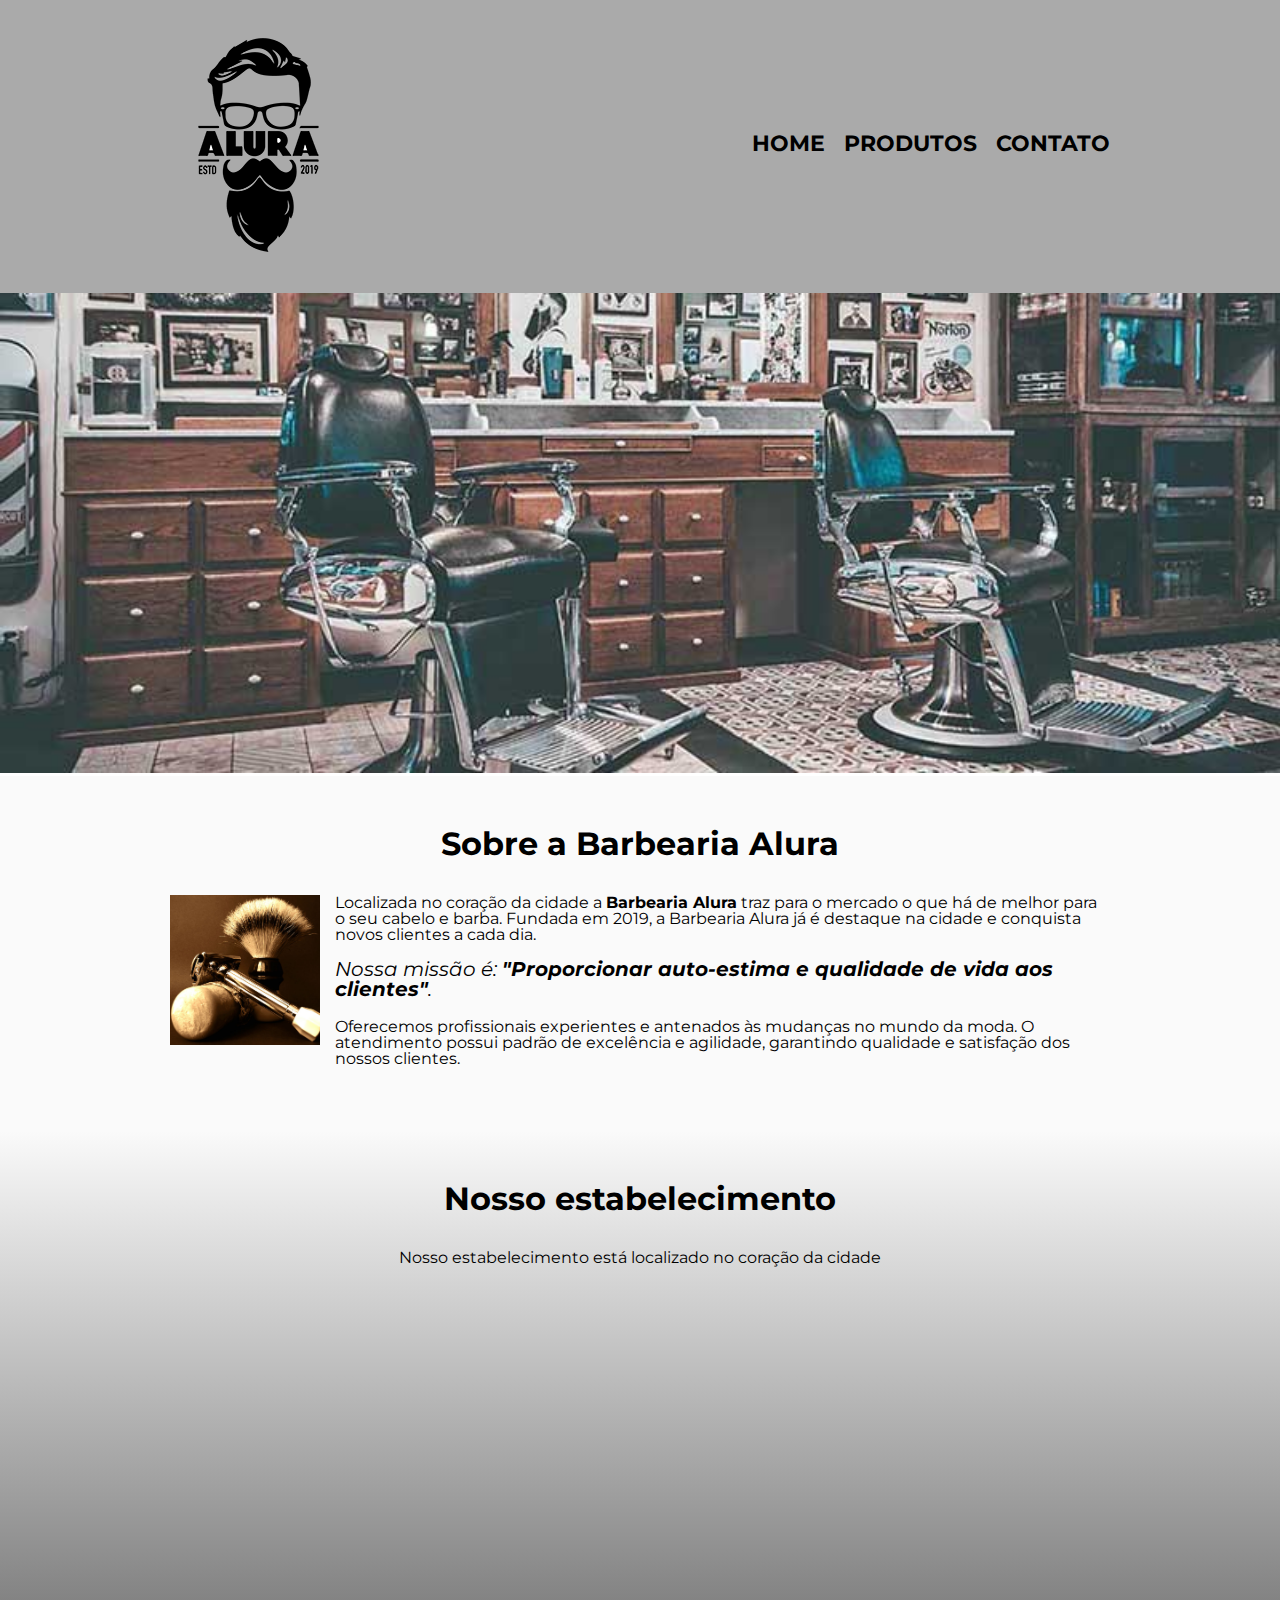
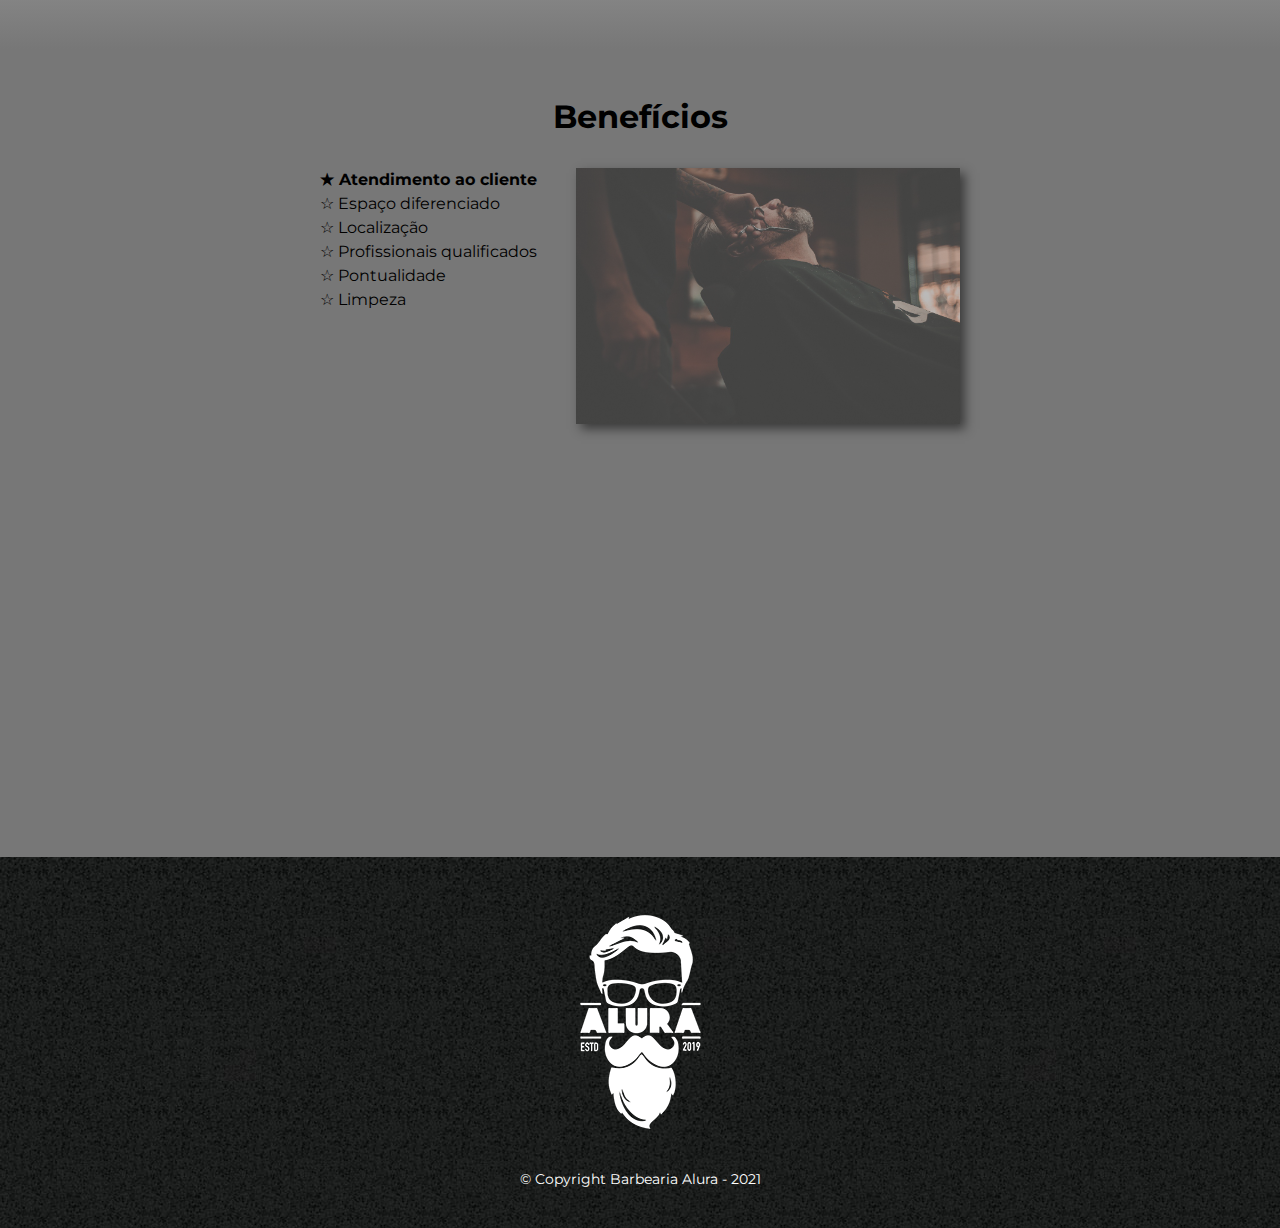
<file: index.html>
<!DOCTYPE html>
<html lang="pt-br">
    <head>
        <meta charset="UTF-8">
        <meta http-equiv="X-UA-Compatible" content="IE=edge">
        <meta name="viewport" content="width=device-width, initial-scale=1.0">
        <link rel="shortcut icon" href="img/logo.png" type="image/x-icon">
        <title>Barbearia Alura</title>
        <link href="https://fonts.googleapis.com/css2?family=Montserrat:ital,wght@0,400;0,600;1,400;1,600&display=swap" rel="stylesheet">
        <link rel="stylesheet" href="css/reset.css">
        <link rel="stylesheet" href="css/style.css">
    </head>
    <body>
        <header>
            <div class="container">
                <h1><img src="img/logo.png" alt="Logo Barbearia Alura"></h1>

                <nav class="menu">
                    <ul>
                        <li><a href="index.html">HOME</a></li>
                        <li><a href="produtos.html">PRODUTOS</a></li>
                        <li><a href="contato.html">CONTATO</a></li>
                    </ul>
                </nav>
            </div>
        </header>

        <img src="img/banner.jpg" alt="Banner da Barbearia" class="banner">
        
        <main>
            <section class="principal">
                <div class="container">
                    <h2>Sobre a Barbearia Alura</h2>

                    <img src="img/utensilios.jpg" alt="Utensílios de Barbearia" class="utensilios">

                    <p>Localizada no coração da cidade a <strong>Barbearia Alura</strong> traz para o mercado o que há de melhor para o seu cabelo e barba. Fundada em 2019, a Barbearia Alura já é destaque na cidade e conquista novos clientes a cada dia.</p>

                    <p class="missao"><em>Nossa missão é: <strong>"Proporcionar auto-estima e qualidade de vida aos clientes"</strong>.</em></p>

                    <p>Oferecemos profissionais experientes e antenados às mudanças no mundo da moda. O atendimento possui padrão de excelência e agilidade, garantindo qualidade e satisfação dos nossos clientes.</p>
                </div>
            </section>

            <section class="mapa">
                <div class="container">
                    <h3>Nosso estabelecimento</h3>
                    <p>Nosso estabelecimento está localizado no coração da cidade</p>
                    <iframe src="https://www.google.com/maps/embed?pb=!1m18!1m12!1m3!1d3656.4498404770043!2d-46.63452594891855!3d-23.588194784594336!2m3!1f0!2f0!3f0!3m2!1i1024!2i768!4f13.1!3m3!1m2!1s0x94ce5a2b2ed7f3a1%3A0xab35da2f5ca62674!2sCaelum%20-%20Escola%20de%20Tecnologia!5e0!3m2!1spt-BR!2sbr!4v1637021310764!5m2!1spt-BR!2sbr" width="100%" height="300" style="border:0;" allowfullscreen="" loading="lazy"></iframe>
                </div>
            </section>

            <section class="beneficios">
                <div class="container">
                    <h3>Benefícios</h3>

                    <div class="conteudoBeneficios">
                        <ul class="lista">
                            <li>Atendimento ao cliente</li>
                            <li>Espaço diferenciado</li>
                            <li>Localização</li>
                            <li>Profissionais qualificados</li>
                            <li>Pontualidade</li>
                            <li>Limpeza</li>
                        </ul><img src="img/beneficios.jpg" class="imgBeneficios">
                    </div>
                    <div class="video">
                        <iframe width="100%" height="315" src="https://www.youtube.com/embed/wcVVXUV0YUY" frameborder="0" allow="accelerometer; autoplay; encrypted-media; gyroscope; picture-in-picture" allowfullscreen></iframe>
                    </div>
                </div>
            </section>
        </main>
        <footer>
            <img src="img/logo-branco.png" alt="Logo Barbearia Alura - Branco">
            <p class="copyright">&copy; Copyright Barbearia Alura - 2021</p>
        </footer>
    </body>
</html>
</file>
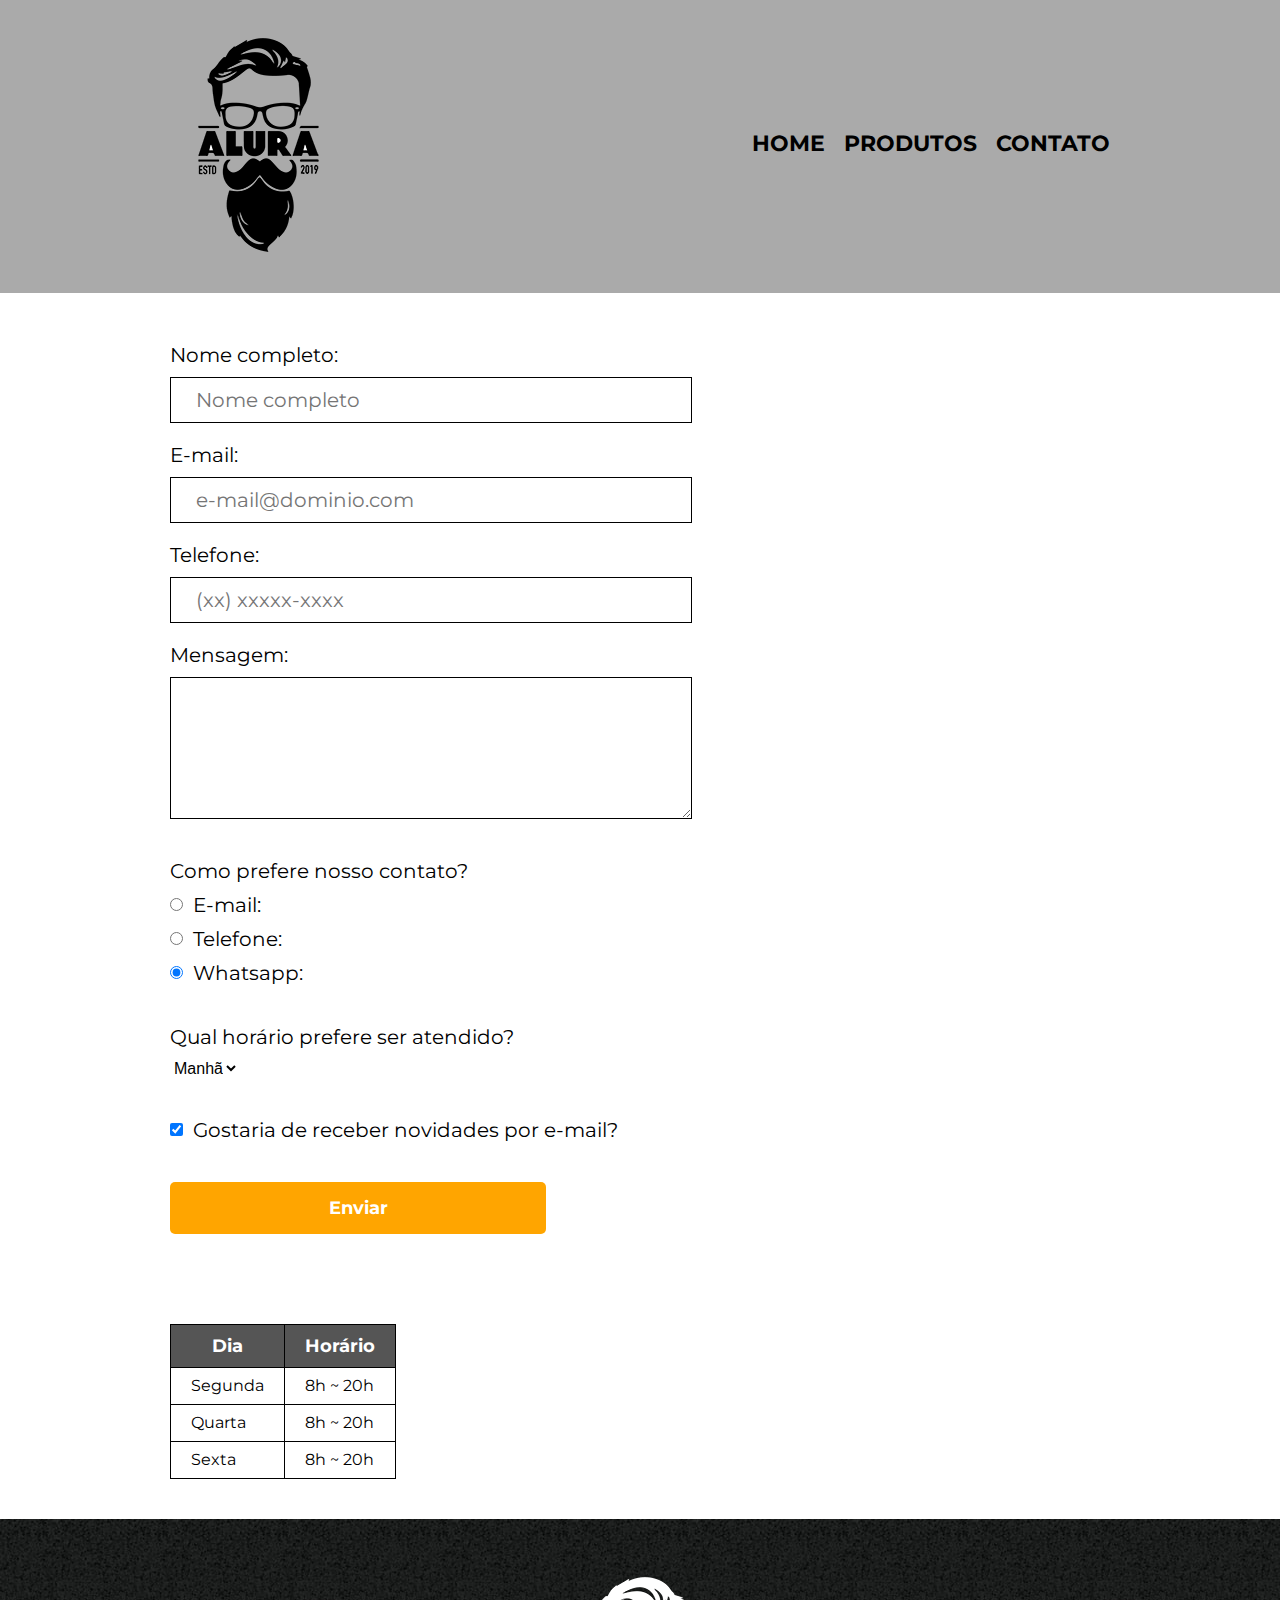
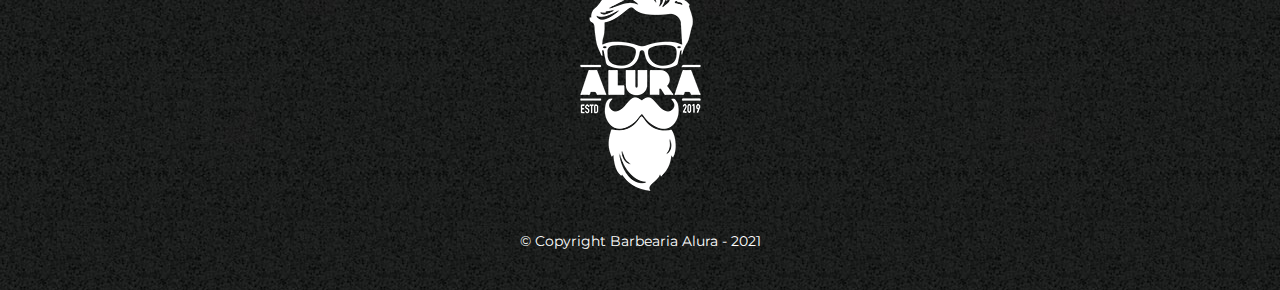
<file: contato.html>
<!DOCTYPE html>
<html lang="pt-br">
    <head>
        <meta charset="UTF-8">
        <meta http-equiv="X-UA-Compatible" content="IE=edge">
        <meta name="viewport" content="width=device-width, initial-scale=1.0">
        <link rel="shortcut icon" href="img/logo.png" type="image/x-icon">
        <title>Contato - Barbearia Alura</title>
        <link href="https://fonts.googleapis.com/css2?family=Montserrat:ital,wght@0,400;0,600;1,400;1,600&display=swap" rel="stylesheet">
        <link rel="stylesheet" href="css/reset.css">
        <link rel="stylesheet" href="css/style.css">
    </head>
    <body>
        <header>
            <div class="container">
                <h1><img src="img/logo.png" alt="Logo Barbearia Alura"></h1>

                <nav class="menu">
                    <ul>
                        <li><a href="index.html">HOME</a></li>
                        <li><a href="produtos.html">PRODUTOS</a></li>
                        <li><a href="contato.html">CONTATO</a></li>
                    </ul>
                </nav>
            </div>
        </header>

        <main>
            <div class="container">
                <form action="" class="formulario">
                    <fieldset>
                        <div class="campo">
                            <label for="nome">Nome completo:</label>
                            <input type="text" name="nome" id="nome" placeholder="Nome completo" required>
                        </div>
                        <div class="campo">
                            <label for="email">E-mail:</label>
                            <input type="email" name="email" id="email" placeholder="e-mail@dominio.com" required>
                        </div>
                        <div class="campo">
                            <label for="telefone">Telefone:</label>
                            <input type="tel" name="telefone" id="telefone" placeholder="(xx) xxxxx-xxxx" required>
                        </div>
                        <div class="campo">
                            <label for="mensagem">Mensagem:</label>
                            <textarea name="mensagem" id="mensagem" rows="5"></textarea>
                        </div>
                    </fieldset>
                    <fieldset>
                        <legend>Como prefere nosso contato?</legend>
                        <div class="campo">
                            <label for="radio-email"><input type="radio" value="E-mail" name="contato" id="radio-email">E-mail:</label>
                            <label for="radio-telefone"><input type="radio" value="Telefone" name="contato" id="radio-telefone">Telefone:</label>
                            <label for="radio-whatsapp"><input type="radio" value="Whatsapp" name="contato" id="radio-whatsapp" checked>Whatsapp:</label>
                        </div>
                    </fieldset>
                    <fieldset>
                        <legend>Qual horário prefere ser atendido?</legend>
                        <div class="campo">
                            <select name="horario" id="horario">
                                <option value="Manhã">Manhã</option>
                                <option value="Tarde">Tarde</option>
                                <option value="Noite">Noite</option>
                            </select>
                        </div>
                    </fieldset>
                    <fieldset>
                        <div class="campo">
                            <label><input type="checkbox" checked>Gostaria de receber novidades por e-mail?</label>
                        </div>
                    </fieldset>
                    <div class="campo">
                        <input type="submit" value="Enviar">
                    </div>
                </form>

                <table>
                    <thead>
                        <tr>
                            <th>Dia</th>
                            <th>Horário</th>
                        </tr>
                    </thead>
                    <tbody>
                        <tr>
                            <td>Segunda</td>
                            <td>8h ~ 20h</td>
                        </tr>
                        <tr>
                            <td>Quarta</td>
                            <td>8h ~ 20h</td>
                        </tr>
                        <tr>
                            <td>Sexta</td>
                            <td>8h ~ 20h</td>
                        </tr>
                    </tbody>
                </table>
            </div>
        </main>

        <footer>
            <img src="img/logo-branco.png" alt="Logo Barbearia Alura - Branco">
            <p class="copyright">&copy; Copyright Barbearia Alura - 2021</p>
        </footer>
    </body>
</html>
</file>
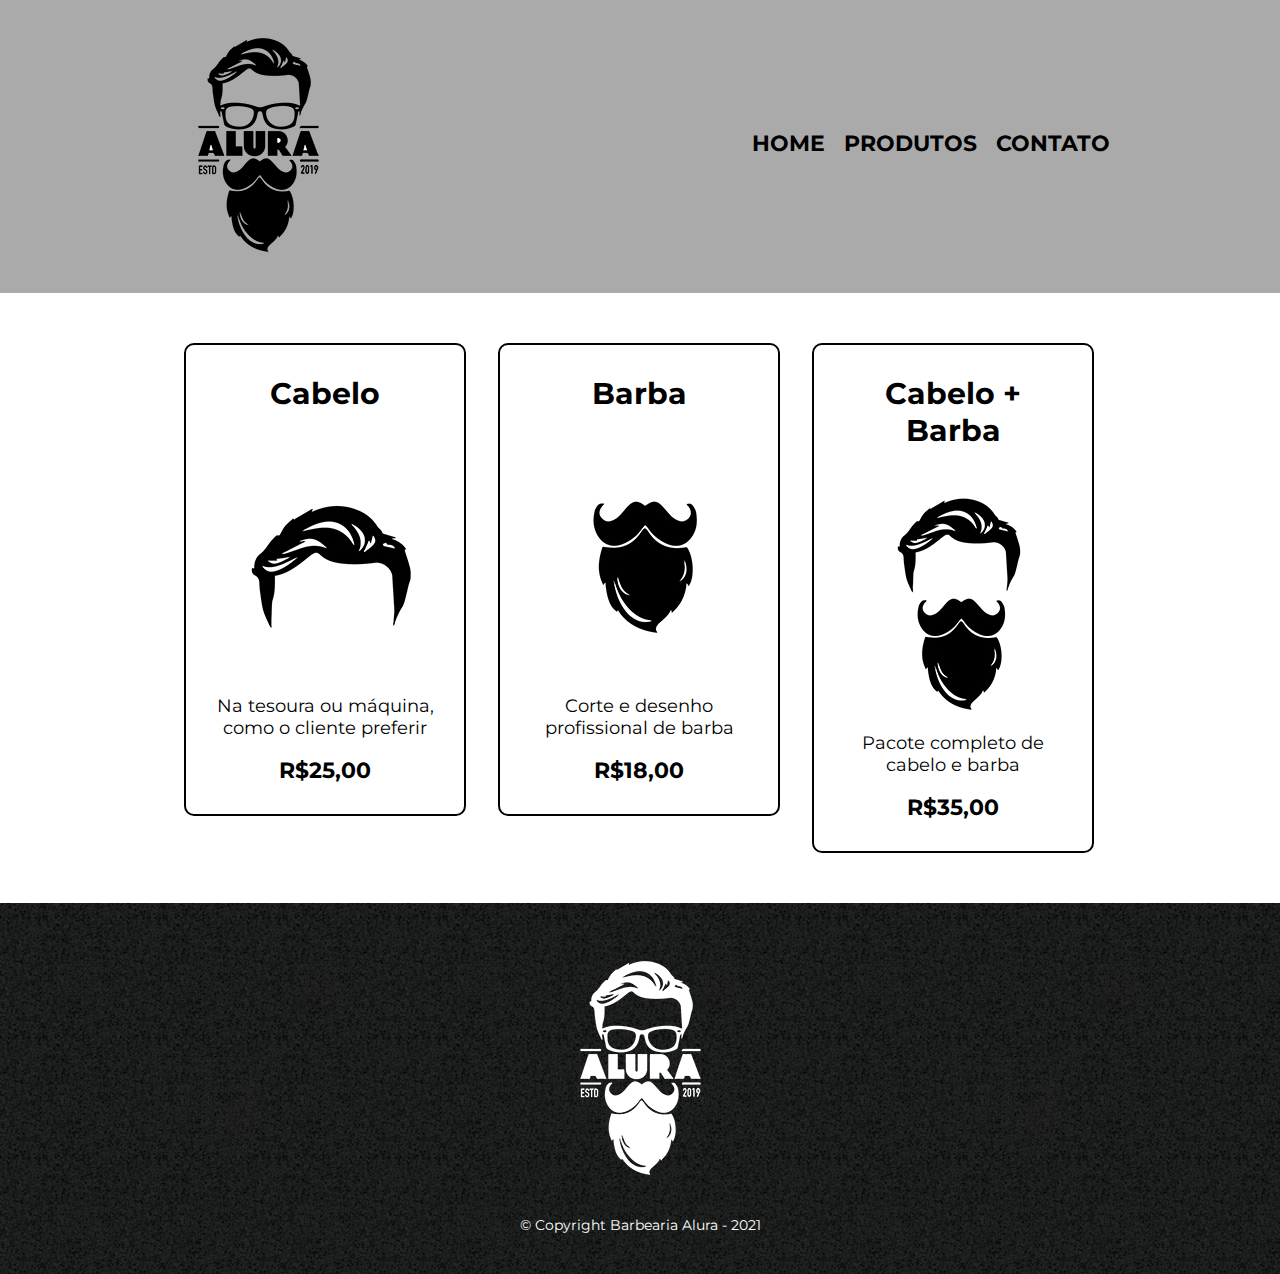
<file: produtos.html>
<!DOCTYPE html>
<html lang="pt-br">
    <head>
        <meta charset="UTF-8">
        <meta http-equiv="X-UA-Compatible" content="IE=edge">
        <meta name="viewport" content="width=device-width, initial-scale=1.0">
        <link rel="shortcut icon" href="img/logo.png" type="image/x-icon">
        <title>Produtos - Barbearia Alura</title>
        <link href="https://fonts.googleapis.com/css2?family=Montserrat:ital,wght@0,400;0,600;1,400;1,600&display=swap" rel="stylesheet">
        <link rel="stylesheet" href="css/reset.css">
        <link rel="stylesheet" href="css/style.css">
    </head>
    <body>
        <header>
            <div class="container">
                <h1><img src="img/logo.png" alt="Logo Barbearia Alura"></h1>

                <nav class="menu">
                    <ul>
                        <li><a href="index.html">HOME</a></li>
                        <li><a href="produtos.html">PRODUTOS</a></li>
                        <li><a href="contato.html">CONTATO</a></li>
                    </ul>
                </nav>
            </div>
        </header>

        <main>
            <div class="container">
                <ul class="produtos">
                    <li>
                        <h2>Cabelo</h2>
                        <img src="img/cabelo.jpg" alt="Cabelo">
                        <p class="descricao">Na tesoura ou máquina, como o cliente preferir</p>
                        <p class="preco">R$25,00</p>
                    </li>
                    <li>
                        <h2>Barba</h2>
                        <img src="img/barba.jpg" alt="Barba">
                        <p class="descricao">Corte e desenho profissional de barba</p>
                        <p class="preco">R$18,00</p>
                    </li>
                    <li>
                        <h2>Cabelo + Barba</h2>
                        <img src="img/cabelo+barba.jpg" alt="Cabelo e Barba">
                        <p class="descricao">Pacote completo de cabelo e barba</p>
                        <p class="preco">R$35,00</p>
                    </li>
                </ul>
            </div>
        </main>

        <footer>
            <img src="img/logo-branco.png" alt="Logo Barbearia Alura - Branco">
            <p class="copyright">&copy; Copyright Barbearia Alura - 2021</p>
        </footer>
    </body>
</html>
</file>
<file: css/style.css>
/*
** Gerais
*/
body {
    font-family: 'Montserrat', sans-serif;
}
.container {
    position: relative;
    margin: 0 auto;
    width: 940px;
}
h2, h3, p {
    margin: 0 0 1em;
}
h2, h3 {
    clear: both;
    font: bold 2em 'Montserrat';
    text-align: center;
}

/*
** Header
*/
header {
    background: #AAAAAA;
    padding: 20px 0;
}
nav {
    position: absolute;
    right: 0;
    top: 110px;
}

nav li {
    display: inline;
    margin: 0 0 0 15px;
}

nav a {
    color: black;
    font: bold 22px 'Montserrat';
    position: relative;
    text-decoration: none;
    text-transform: uppercase;
    transition: all .25s ease;
}
nav a:after {
    background: #777777;
    bottom: -2px;
    content: '';
    display: block;
    left: 50%;
    height: 2px;
    position: absolute;
    transform: translateX(-50%);
    transition: all .25s ease;
    width: 0;
}
nav a:hover {
    color: #777777;
}
nav a:hover:after {
    width: 100%;
}

/*
** Página Principal
*/
img.banner {
    width: 100%;
}

.principal, .mapa, .beneficios {
    padding: 3em 0;
}

.principal {
    background: #FAFAFA;
}
.principal img.utensilios {
    float: left;
    margin: 0 15px 10px 0;
    width: 150px;
}
p.missao {
    font-size: 20px;
}

.mapa {
    background: linear-gradient(#FAFAFA, #777777);
}
.mapa p {
    margin: 0 0 2em;
    text-align: center;
}

.beneficios {
    background: #777777;
}
.conteudoBeneficios {
    margin: 0 auto;
    width: 640px;
}
.conteudoBeneficios ul.lista {
    display: inline-block;
    vertical-align: top;
    width: 40%;
}
.conteudoBeneficios ul.lista li {
    line-height: 1.5;
}
.conteudoBeneficios ul.lista li:before {
    content: "☆ ";
}
.conteudoBeneficios ul.lista li:first-child {
    font-weight: bold;
}
.conteudoBeneficios ul.lista li:first-child:before {
    content: "★ ";
}
.conteudoBeneficios img.imgBeneficios {
    box-shadow: 5px 5px 10px 0 #000000;
    opacity: .5;
    transition: all .5s ease;
    width: 60%;
}
.conteudoBeneficios img.imgBeneficios:hover {
    opacity: 1;
}

.video {
    margin: 2em auto;
    text-align: center;
    width: 560px;
}

/*
** Página de Produtos
*/
ul.produtos, form.formulario {
    padding: 50px 0;
}

ul.produtos li {
    border: 2px solid black;
    border-radius: 10px;
    box-sizing: border-box;
    display: inline-block;
    margin: 0 1.5%;
    padding: 30px 20px;
    text-align: center;
    vertical-align: top;
    width: 30%;
}
ul.produtos li:hover {
    border-color: #C78C19;
}
ul.produtos li:active {
    border-color: #088C19;
}

ul.produtos li h2 {
    font: bold 30px 'Montserrat';
}
ul.produtos li:hover h2 {
    font-size: 34px;
}

ul.produtos li p.descricao {
    font: normal 18px 'Montserrat';
}

ul.produtos li p.preco {
    font: bold 22px 'Montserrat';
    margin: 10px 0 0;
}

/*
** Página de Contato
*/
form.formulario .campo, form.formulario fieldset {
    margin: 0 0 20px;
}
form.formulario .campo label, form.formulario .campo p, form.formulario .campo input, form.formulario .campo textarea, form.formulario fieldset legend {
    display: block;
    font: normal 20px 'Montserrat';
    margin: 0 0 10px;
}
form.formulario .campo input, form.formulario .campo textarea {
    border: 1px solid black;
    padding: 10px 25px;
    width: 50%;
}
form.formulario .campo input[type="radio"], form.formulario .campo input[type="checkbox"] {
    display: inline;
    margin: -4px 10px 0 0;
    width: auto;
}
form.formulario .campo input[type="submit"] {
    background: orange;
    border: none;
    border-radius: 5px;
    color: white;
    cursor: pointer;
    font: bold 18px 'Montserrat';
    padding: 15px 0;
    transition: all 1s ease;
    width: 40%;
}
form.formulario .campo input[type="submit"]:hover {
    background: darkorange;
}

table {
    margin: 20px 0 40px;
}
table thead {
    background: #555555;
    color: white;
    font: bold 18px 'Montserrat';
}
table th, table td {
    border: 1px solid black;
    padding: 10px 20px;
}


/*
** Rodapé
*/
footer {
    background: url("../img/bg.jpg");
    text-align: center;
    padding: 40px 0;
}
.copyright {
    color: white;
    font: normal 14px 'Montserrat';
    margin: 20px 0 0;
}

@media screen and (max-width: 480px) {
    /*
    ** Gerais
    */
    .container, .conteudoBeneficios {
        box-sizing: border-box;
        padding: 0 20px;
        width: 100%;
    }

    /*
    ** Header
    */
    h1 {
        text-align: center;
    }
    nav {
        text-align: center;
        position: static;
    }

    .conteudoBeneficios ul.lista, .conteudoBeneficios img.imgBeneficios, .video {
        width: 100%;
    }

    /*
    ** Página de Produtos
    */
    ul.produtos {
        text-align: center;
    }
    ul.produtos li {
        margin: 0 0 2em;
        width: 75%;
    }

    /*
    ** Página de Contato
    */
    form.formulario {
        margin: 0 auto;
        width: 75%;
    }
    form.formulario .campo input, form.formulario .campo textarea {
        box-sizing: border-box;
        width: 100%;
    }
    form.formulario .campo input[type="submit"] {
        margin: 0 auto;
        width: 70%;
    }
    table {
        margin: 0 auto 4em;
        width: 70%;
    }
}
</file>
